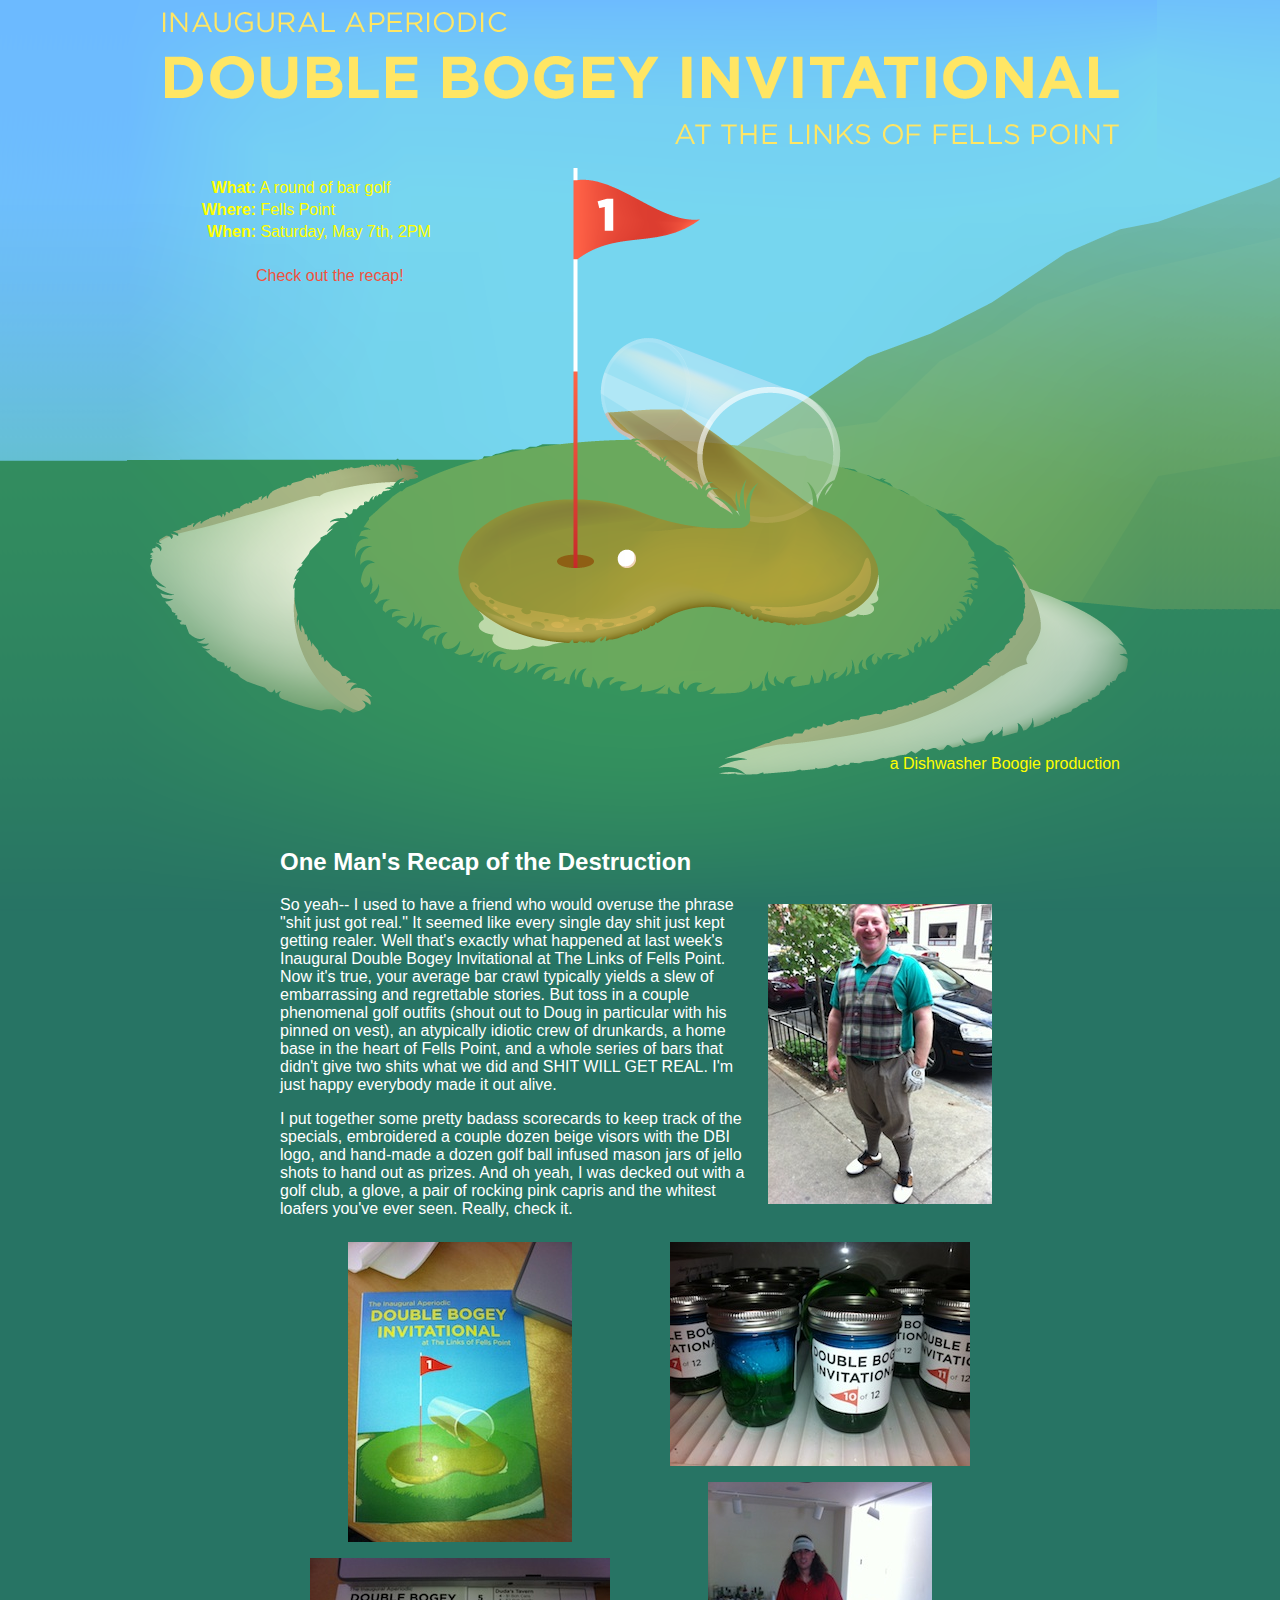
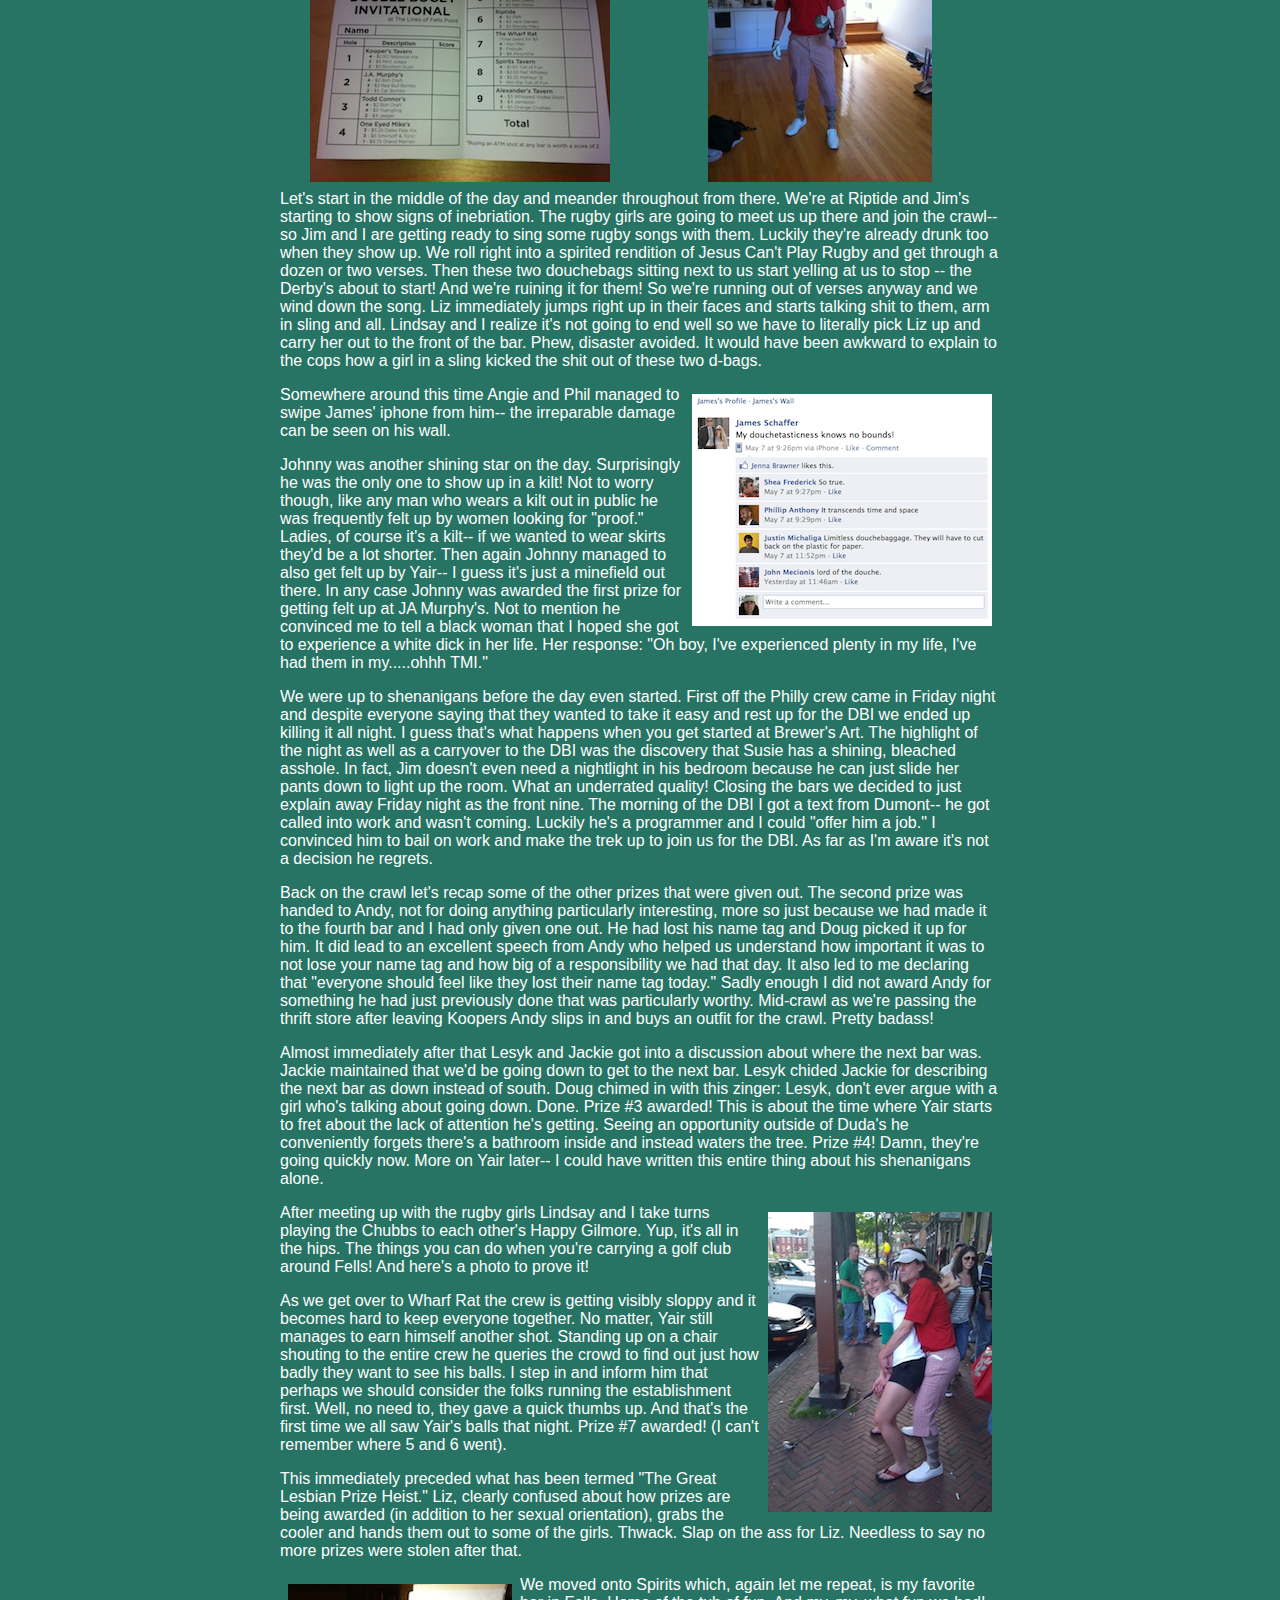
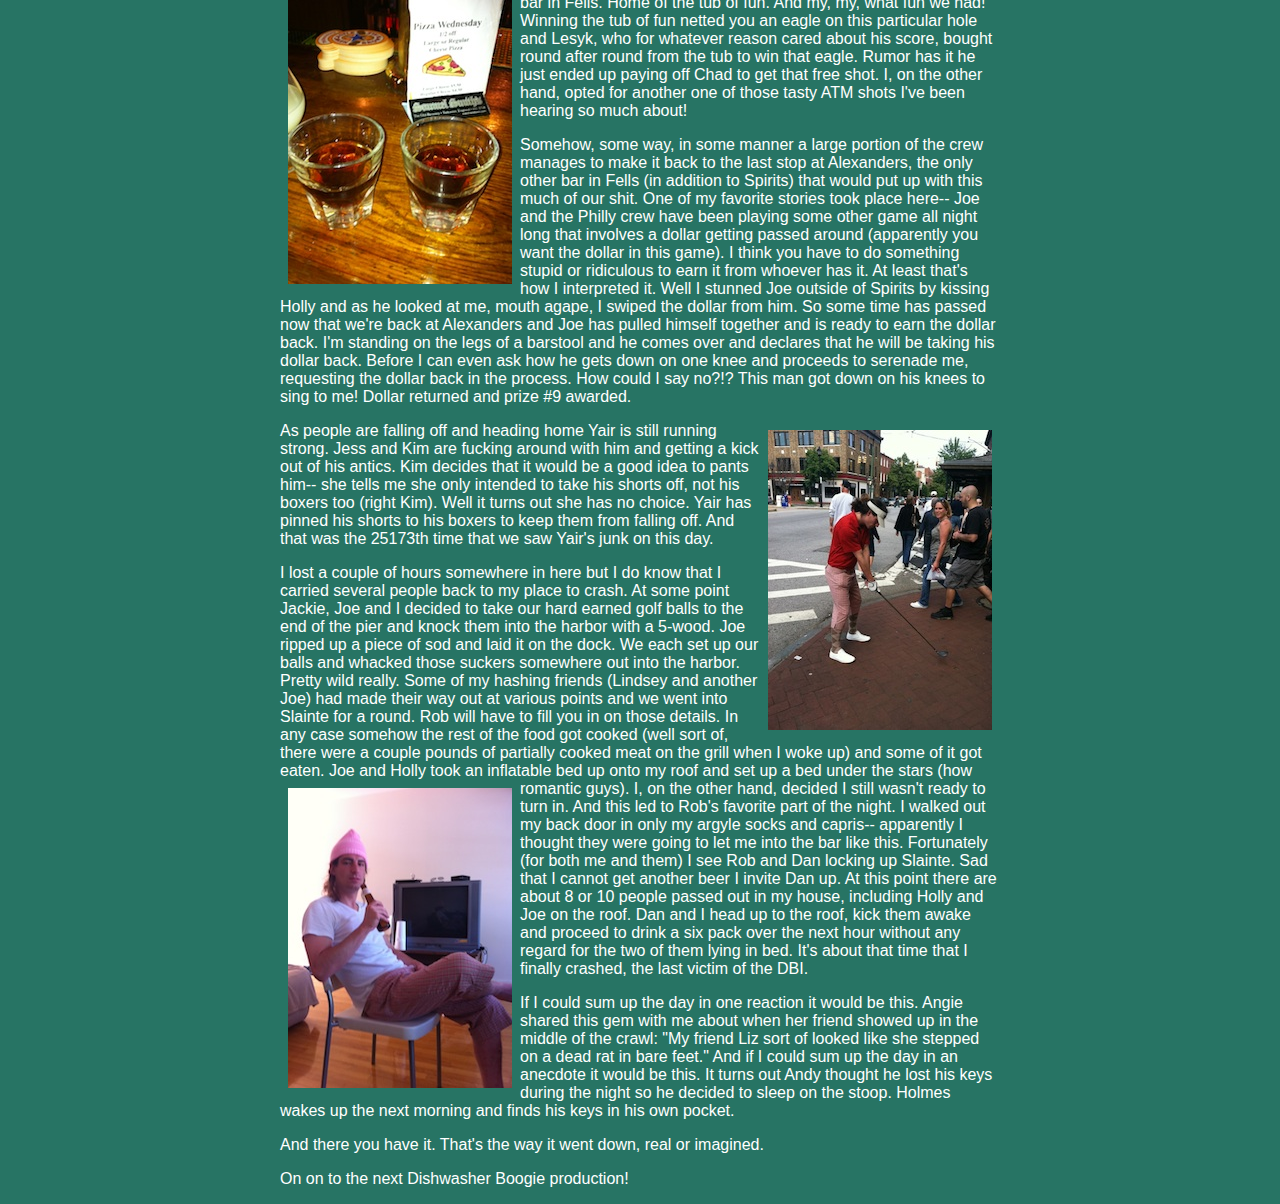
<file: public/index.html>
<html>
<head>
  <title>Double Bogey Invitational</title>
  <link type="text/css" rel="stylesheet" href="stylesheets/style.css" />
</head>
<body>

<h1></h1>

<div id="details">
	<div><span>What:</span> A round of bar golf</div>
	<div><span>Where:</span> Fells Point</div>
	<div><span>When:</span> Saturday, May 7th, 2PM</div>
  <div>&nbsp;</div>
  <div><span></span><a href="#recap">Check out the recap!</a></div>
</div>

<p id="footer">a Dishwasher Boogie production</p>

<div id="recap">
  <h2>One Man's Recap of the Destruction</h2>
  <p>
    <img style="float: right;" src="images/doug.jpg" alt="Doug" />
    So yeah-- I used to have a friend who would overuse the phrase "shit just got real."  
    It seemed like every single day shit just kept getting realer.  Well that's exactly 
    what happened at last week's Inaugural Double Bogey Invitational at The Links of 
    Fells Point.  Now it's true, your average bar crawl typically yields a slew of 
    embarrassing and regrettable stories.  But toss in a couple phenomenal golf outfits 
    (shout out to Doug in particular with his pinned on vest), an atypically idiotic crew 
    of drunkards, a home base in the heart of Fells Point, and a whole series of bars 
    that didn't give two shits what we did and SHIT WILL GET REAL.  I'm just happy 
    everybody made it out alive.
  </p>

  <p>
    I put together some pretty badass scorecards to keep track of the specials, 
    embroidered a couple dozen beige visors with the DBI logo, and hand-made a dozen 
    golf ball infused mason jars of jello shots to hand out as prizes.  And oh yeah, I 
    was decked out with a golf club, a glove, a pair of rocking pink capris and the 
    whitest loafers you've ever seen.  Really, check it.
  </p>

  <div class="image_row">
    <img src="images/scorecard_front.jpg" alt="Scorecard Front" />
    <br />
    <img src="images/scorecard_back.jpg" alt="Scorecard Back" />
  </div>
  <div class="image_row">
    <img src="images/prizes.jpg" alt="Prizes" />
    <br />
    <img src="images/john.jpg" alt="John" />
  </div>

  <p>
    Let's start in the middle of the day and meander throughout from there.  We're at 
    Riptide and Jim's starting to show signs of inebriation.  The rugby girls are going 
    to meet us up there and join the crawl-- so Jim and I are getting ready to sing some 
    rugby songs with them.  Luckily they're already drunk too when they show up.  We roll 
    right into a spirited rendition of Jesus Can't Play Rugby and get through a dozen or 
    two verses.  Then these two douchebags sitting next to us start yelling at us to 
    stop -- the Derby's about to start!  And we're ruining it for them!  So we're running 
    out of verses anyway and we wind down the song.  Liz immediately jumps right up in 
    their faces and starts talking shit to them, arm in sling and all.  Lindsay and I 
    realize it's not going to end well so we have to literally pick Liz up and carry her 
    out to the front of the bar.  Phew, disaster avoided.  It would have been awkward to 
    explain to the cops how a girl in a sling kicked the shit out of these two d-bags.
  </p>

  <p>
    <img src="images/james_wall.jpg" alt="James' Wall" style="float: right;" />
    Somewhere around this time Angie and Phil managed to swipe James' iphone from him-- 
    the irreparable damage can be seen on his wall. 
  </p>

  <p>
    Johnny was another shining star on the day.  Surprisingly he was the only one to show 
    up in a kilt!  Not to worry though, like any man who wears a kilt out in public he 
    was frequently felt up by women looking for "proof."  Ladies, of course it's a kilt-- 
    if we wanted to wear skirts they'd be a lot shorter.  Then again Johnny managed to 
    also get felt up by Yair-- I guess it's just a minefield out there.  In any case Johnny 
    was awarded the first prize for getting felt up at JA Murphy's.  Not to mention he 
    convinced me to tell a black woman that I hoped she got to experience a white dick in 
    her life.  Her response: "Oh boy, I've experienced plenty in my life, I've had them 
    in my.....ohhh TMI."
  </p>

  <p>
    We were up to shenanigans before the day even started.  First off the Philly crew 
    came in Friday night and despite everyone saying that they wanted to take it easy 
    and rest up for the DBI we ended up killing it all night.  I guess that's what 
    happens when you get started at Brewer's Art.  The highlight of the night as well as
    a carryover to the DBI was the discovery that Susie has a shining, bleached asshole.  
    In fact, Jim doesn't even need a nightlight in his bedroom because he can just 
    slide her pants down to light up the room.  What an underrated quality!  Closing the 
    bars we decided to just explain away Friday night as the front nine.  The morning of 
    the DBI I got a text from Dumont-- he got called into work and wasn't coming.  
    Luckily he's a programmer and I could "offer him a job."  I convinced him to bail on 
    work and make the trek up to join us for the DBI.  As far as I'm aware it's not a 
    decision he regrets. 
  </p>

  <p>
    Back on the crawl let's recap some of the other prizes that were given out.  The 
    second prize was handed to Andy, not for doing anything particularly interesting, 
    more so just because we had made it to the fourth bar and I had only given one out.  
    He had lost his name tag and Doug picked it up for him.  It did lead to an excellent 
    speech from Andy who helped us understand how important it was to not lose your name 
    tag and how big of a responsibility we had that day.  It also led to me declaring that 
    "everyone should feel like they lost their name tag today."  Sadly enough I did not 
    award Andy for something he had just previously done that was particularly worthy.  
    Mid-crawl as we're passing the thrift store after leaving Koopers Andy slips in and 
    buys an outfit for the crawl.  Pretty badass!
  </p>

  <p>
    Almost immediately after that Lesyk and Jackie got into a discussion about where the 
    next bar was.  Jackie maintained that we'd be going down to get to the next bar.  
    Lesyk chided Jackie for describing the next bar as down instead of south.  Doug 
    chimed in with this zinger: Lesyk, don't ever argue with a girl who's talking about 
    going down.  Done.  Prize #3 awarded!  This is about the time where Yair starts to 
    fret about the lack of attention he's getting.  Seeing an opportunity outside of 
    Duda's he conveniently forgets there's a bathroom inside and instead waters the tree.  
    Prize #4!  Damn, they're going quickly now.  More on Yair later-- I could have 
    written this entire thing about his shenanigans alone.
  </p>

  <p>
    <img style="float: right;" src="images/hips.jpg" alt="It's all in the hips" />
    After meeting up with the rugby girls Lindsay and I take turns playing the Chubbs to 
    each other's Happy Gilmore.  Yup, it's all in the hips.  The things you can do when 
    you're carrying a golf club around Fells!  And here's a photo to prove it!
  </p>

  <p>
    As we get over to Wharf Rat the crew is getting visibly sloppy and it becomes hard 
    to keep everyone together.  No matter, Yair still manages to earn himself another 
    shot.  Standing up on a chair shouting to the entire crew he queries the crowd to 
    find out just how badly they want to see his balls.  I step in and inform him that 
    perhaps we should consider the folks running the establishment first.  Well, no need 
    to, they gave a quick thumbs up.  And that's the first time we all saw Yair's balls 
    that night.  Prize #7 awarded!  (I can't remember where 5 and 6 went).
  </p>

  <p>
    This immediately preceded what has been termed "The Great Lesbian Prize Heist."  Liz, 
    clearly confused about how prizes are being awarded (in addition to her sexual
    orientation), grabs the cooler and hands them out to some of the girls.  Thwack.  
    Slap on the ass for Liz. Needless to say no more prizes were stolen after that.
  </p>

  <p>
    <img src="images/atms.jpg" style="float: left;" alt="ATM shots" />
    We moved onto Spirits which, again let me repeat, is my favorite bar in Fells.  Home 
    of the tub of fun.  And my, my, what fun we had!  Winning the tub of fun netted you 
    an eagle on this particular hole and Lesyk, who for whatever reason cared about his 
    score, bought round after round from the tub to win that eagle.  Rumor has it he just 
    ended up paying off Chad to get that free shot.  I, on the other hand, opted for 
    another one of those tasty ATM shots I've been hearing so much about!
  </p>

  <p>
    Somehow, some way, in some manner a large portion of the crew manages to make it back 
    to the last stop at Alexanders, the only other bar in Fells (in addition to Spirits) 
    that would put up with this much of our shit.  One of my favorite stories took place 
    here-- Joe and the Philly crew have been playing some other game all night long that 
    involves a dollar getting passed around (apparently you want the dollar in this game).
    I think you have to do something stupid or ridiculous to earn it from whoever has it.
    At least that's how I interpreted it. Well I stunned Joe outside of Spirits by kissing
    Holly and as he looked at me, mouth agape, I swiped the dollar from him.  So some time
    has passed now that we're back at Alexanders and Joe has pulled himself together
    and is ready to earn the dollar back.  I'm standing on the legs of a barstool and he 
    comes over and declares that he will be taking his dollar back.  Before I can even
    ask how he gets down on one knee and proceeds to serenade me, requesting the 
    dollar back in the process.  How could I say no?!?  This man got down on his knees to 
    sing to me!  Dollar returned and prize #9 awarded.
  </p>
  
  <p>
    <img src="images/fore.jpg" alt="Fore!" style="float: right;" />
    As people are falling off and heading home Yair is still running strong.  Jess and 
    Kim are fucking around with him and getting a kick out of his antics.  Kim decides
    that it would be a good idea to pants him-- she tells me she only intended to take
    his shorts off, not his boxers too (right Kim).  Well it turns out she has no choice.
    Yair has pinned his shorts to his boxers to keep them from falling off.  And that was
    the 25173th time that we saw Yair's junk on this day.
  </p>

  <p>
    I lost a couple of hours somewhere in here but I do know that I carried several 
    people back to my place to crash.  At some point Jackie, Joe and I decided to take 
    our hard earned golf balls to the end of the pier and knock them into the harbor with 
    a 5-wood.  Joe ripped up a piece of sod and laid it on the dock.  We each set up our 
    balls and whacked those suckers somewhere out into the harbor.  Pretty wild really.  
    Some of my hashing friends (Lindsey and another Joe) had made their way out at 
    various points and we went into Slainte for a round.  Rob will have to fill you in 
    on those details.  In any case somehow the rest of the food got cooked (well sort 
    of, there were a couple pounds of partially cooked meat on the grill when I woke up) 
    and some of it got eaten.  Joe and Holly took an inflatable bed up onto my roof and 
    set up a bed under the stars (how romantic guys).  
    <img src="images/morning.jpg" alt="The DBI was not finished!" style="float: left;" />
    I, on the other hand, decided I still wasn't ready to turn in.  And this led to Rob's 
    favorite part of the night.  I walked out my back door in only my argyle socks and 
    capris-- apparently I thought they were going to let me into the bar like this.
    Fortunately (for both me and them) I see Rob and Dan locking up Slainte.  Sad that I 
    cannot get another beer I invite Dan up.  At this point there are about 8 or 10 people
    passed out in my house, including Holly and Joe on the roof.  Dan and I head up to 
    the roof, kick them awake and proceed to drink a six pack over the next hour without
    any regard for the two of them lying in bed.  It's about that time that I finally 
    crashed, the last victim of the DBI.
  </p>

  <p>
    If I could sum up the day in one reaction it would be this.  Angie shared this gem 
    with me about when her friend showed up in the middle of the crawl:   "My friend 
    Liz sort of looked like she stepped on a dead rat in bare feet."  And if I could sum
    up the day in an anecdote it would be this.  It turns out Andy thought he lost his 
    keys during the night so he decided to sleep on the stoop.  Holmes wakes up the next
    morning and finds his keys in his own pocket.
  </p>

  <p>
    And there you have it.  That's the way it went down, real or imagined.
  </p>
  
  <p>
    On on to the next Dishwasher Boogie production!
  </p>
</div>
</body>
</html>
</file>
<file: public/stylesheets/style.css>
body {
  background-image: url('../images/golf.png');
  background-repeat: no-repeat;
  background-position: center top;
  font-family: Tahoma, Geneva, sans-serif;
  background-color: #277464;
}

h1 {
	background-image: url('../images/h1.png');
	background-repeat: no-repeat;
	width: 960px;
	height: 141px;
	margin: 0 auto;
}

#details {
	color: #ffff00;
	width: 960px;
	margin: 30px auto 0 auto;
}

#details div {
	margin: 4px 0;
}	

#details span {
	display: inline-block;
	width: 6em;
	text-align: right;	
	font-weight: bold;
}

#details a {
	color: #f0523d;
	text-decoration: none;
}

#details a:hover {
	text-decoration: underline;
}

#footer {
	color: #ffff00;
	width: 960px;
	font-size: 16px;
	text-align: right;
	margin: 470px auto 0 auto;
}
	
#recap {
  margin: 75px auto 0 auto;
  width: 720px
}

#recap p, #recap h2 {
  color: white;
}

#recap div.image_row {
  text-align: center;
  margin: auto;
  width: 360px;
  float: left;
}

#recap a {
  color: #ffff00;
  text-decoration: none;
}

#recap img {
  margin: 8px;
}
</file>
